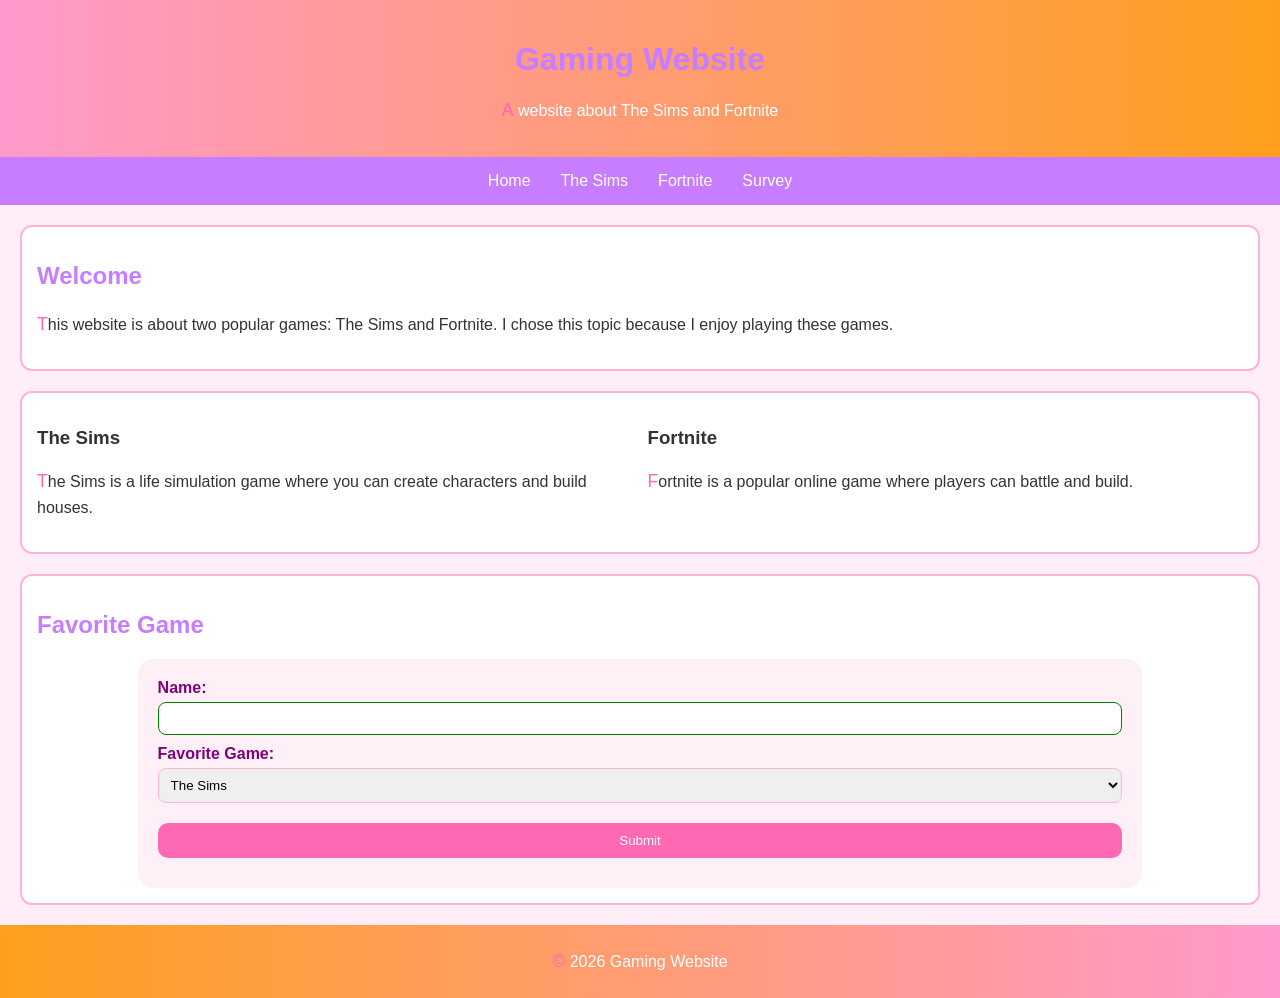
<file: index.html>
<!DOCTYPE html>
<html lang="en">
<head>
   <!-- Metadata of the document -->
   <meta charset="UTF-8">
   <meta name="viewport" content="width=device-width, initial-scale=1.0">
   <title>Gaming Website Home</title>

   <!-- Link to CSS files -->
   <link rel="stylesheet" href="styles.css">
   <link rel="stylesheet" href="layout.css">
</head>

<body>

   <header>
      <h1>Gaming Website</h1>
      <p>A website about The Sims and Fortnite</p>
   </header>

   <!-- Navigation list with hypertext links -->
  <nav>
    <ul>
        <li><a href="index.html">Home</a></li>
        <li><a href="sims.html">The Sims</a></li>
        <li><a href="fortnite.html">Fortnite</a></li>
        <li><a href="contact.html">Survey</a></li>
    </ul>
</nav>
   <main>

      <!-- Sectioning and grouping elements -->
      <section>
         <h2>Welcome</h2>
         <p>This website is about two popular games: The Sims and Fortnite. I chose this topic because I enjoy playing these games.</p>
      </section>

      <!-- Grid layout -->
      <section class="game-grid">
         <article>
            <h3>The Sims</h3>
            <p>The Sims is a life simulation game where you can create characters and build houses.</p>
         </article>

         <article>
            <h3>Fortnite</h3>
            <p>Fortnite is a popular online game where players can battle and build.</p>
         </article>
      </section>

      <!-- Form element -->
      <section>
         <h2>Favorite Game</h2>
         <form>
            <label for="name">Name:</label>
            <input type="text" id="name" name="name">

            <label for="game">Favorite Game:</label>
            <select id="game" name="game">
               <option>The Sims</option>
               <option>Fortnite</option>
            </select>

            <input type="submit" value="Submit">
         </form>
      </section>

   </main>

   <footer>
      <!-- Character reference -->
      <p>&copy; 2026 Gaming Website</p>
   </footer>

</body>
</html>
</file>
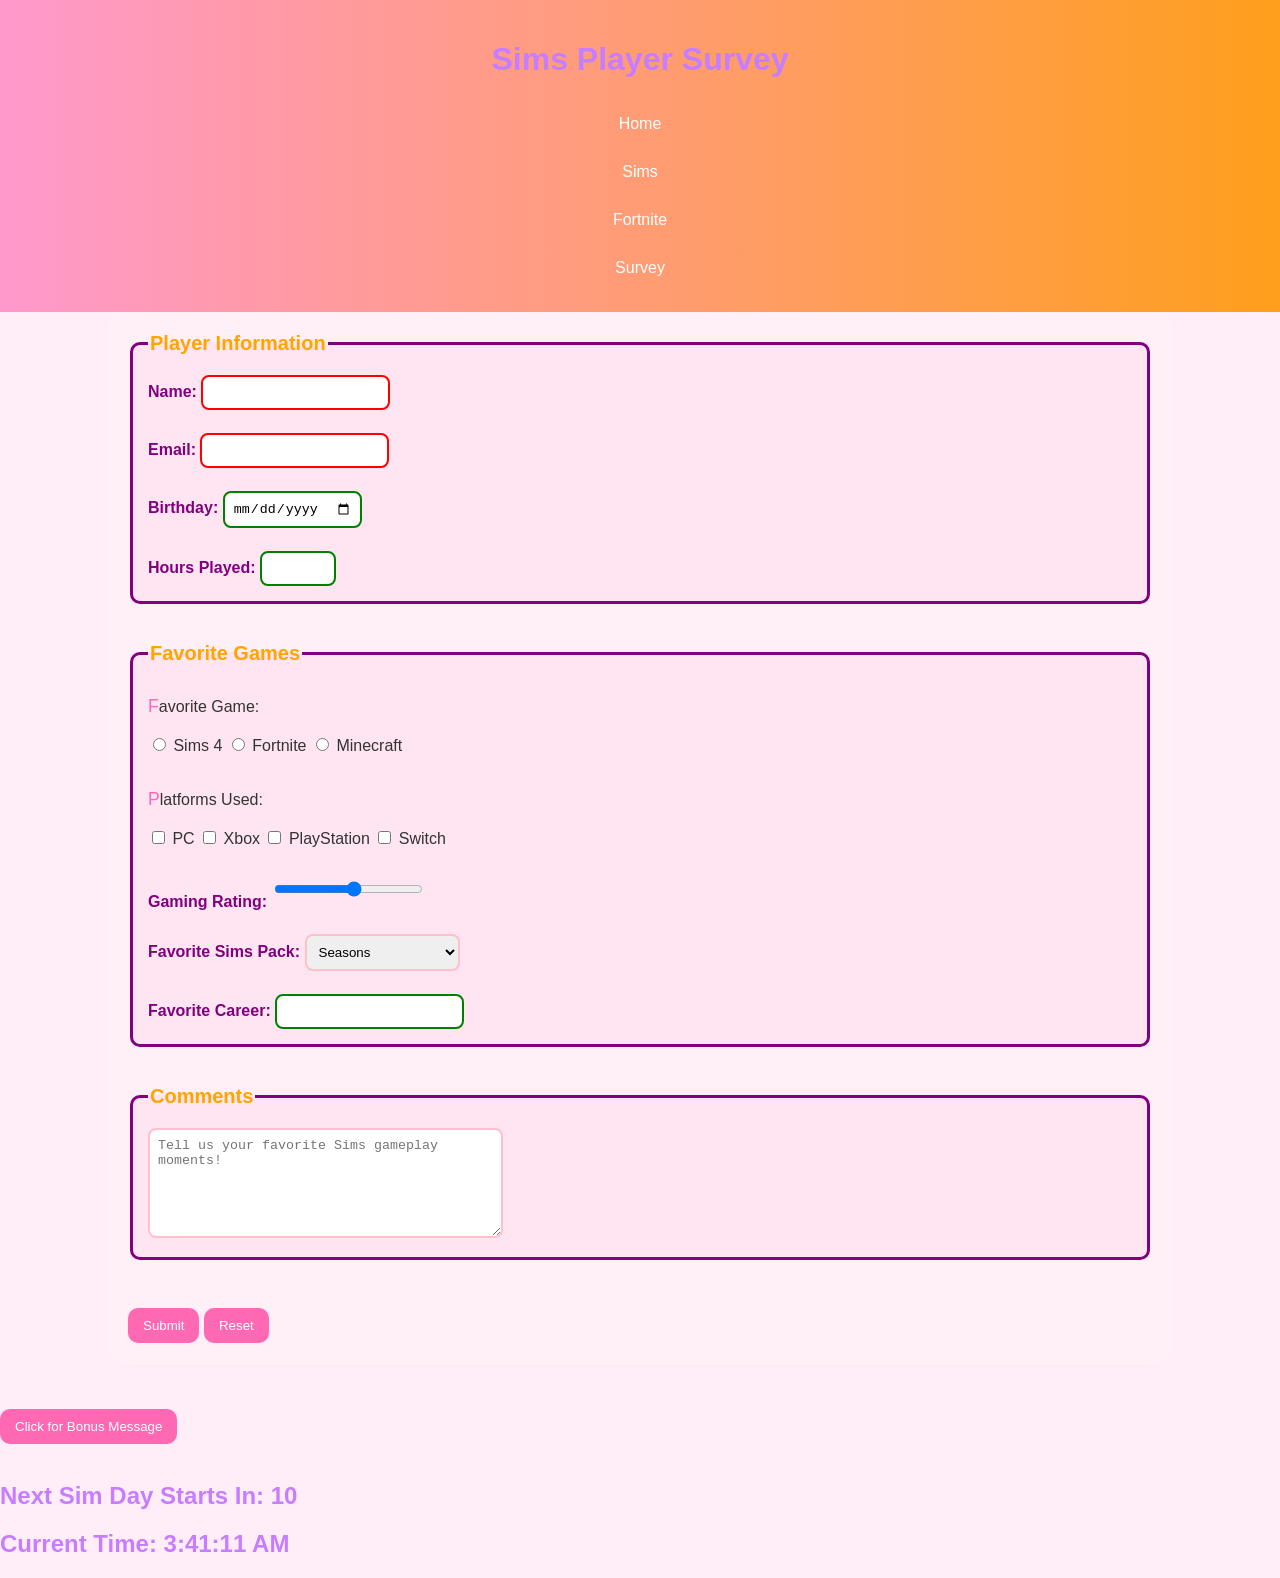
<file: contact.html>
<!DOCTYPE html>
<html lang="en">

<head>
    <meta charset="UTF-8">

    <!-- Required Element: Mobile Viewport -->
    <meta name="viewport" content="width=device-width, initial-scale=1.0">

    <title>Sims Player Survey</title>

    <link rel="stylesheet" href="styles.css">

    <!-- Tutorial 9 Requirement: JavaScript File -->
    <script src="script.js" defer></script>
</head>

<body>

    <header>
        <h1>Sims Player Survey</h1>

        <nav>
            <a href="index.html">Home</a>
            <a href="sims.html">Sims</a>
            <a href="fortnite.html">Fortnite</a>
            <a href="contact.html">Survey</a>
        </nav>
    </header>

    <main>

        <!-- Required Element: Multiple Fieldsets -->
        <form>

            <fieldset>
                <legend>Player Information</legend>

                <!-- Required Element: Text Input -->
                <label for="name">Name:</label>
                <input type="text" id="name" required minlength="3">

                <br><br>

                <!-- Required Element: Email Input -->
                <label for="email">Email:</label>
                <input type="email" id="email" required>

                <br><br>

                <!-- Required Element: Date Input -->
                <label for="birthday">Birthday:</label>
                <input type="date" id="birthday">

                <br><br>

                <!-- Required Element: Spinner -->
                <label for="hours">Hours Played:</label>
                <input type="number" id="hours" min="1" max="1000">

            </fieldset>

            <br>

            <fieldset>
                <legend>Favorite Games</legend>

                <!-- Required Element: Radio Buttons -->
                <p>Favorite Game:</p>

                <input type="radio" name="game"> Sims 4
                <input type="radio" name="game"> Fortnite
                <input type="radio" name="game"> Minecraft

                <br><br>

                <!-- Required Element: Checkboxes -->
                <p>Platforms Used:</p>

                <input type="checkbox"> PC
                <input type="checkbox"> Xbox
                <input type="checkbox"> PlayStation
                <input type="checkbox"> Switch

                <br><br>

                <!-- Required Element: Range Slider -->
                <label for="rating">Gaming Rating:</label>
                <input type="range" id="rating" min="1" max="10">

                <br><br>

                <!-- Required Element: Selection List -->
                <label for="packs">Favorite Sims Pack:</label>

                <select id="packs">
                    <option>Seasons</option>
                    <option>Cats and Dogs</option>
                    <option>Discover University</option>
                    <option>City Living</option>
                </select>

                <br><br>

                <!-- Required Element: Datalist -->
                <label for="career">Favorite Career:</label>

                <input list="careers" id="career">

                <datalist id="careers">
                    <option value="Doctor">
                    <option value="Chef">
                    <option value="Artist">
                    <option value="Scientist">
                </datalist>

            </fieldset>

            <br>

            <fieldset>

                <!-- Required Element: Text Area -->
                <legend>Comments</legend>

                <textarea rows="6" cols="40"
                    placeholder="Tell us your favorite Sims gameplay moments!"></textarea>

            </fieldset>

            <br>

            <!-- Required Element: Submit Button -->
            <input type="submit" value="Submit">

            <!-- Required Element: Reset Button -->
            <input type="reset" value="Reset">

        </form>

        <br><br>

        <!-- Tutorial 9 Requirement: Alert -->
        <button onclick="showAlert()">Click for Bonus Message</button>

        <br><br>

        <!-- Tutorial 9 Requirement: Countdown -->
        <h2 id="countdown"></h2>

        <!-- Tutorial 9 Requirement: Current Time -->
        <h2 id="time"></h2>

    </main>

</body>

</html>
</file>
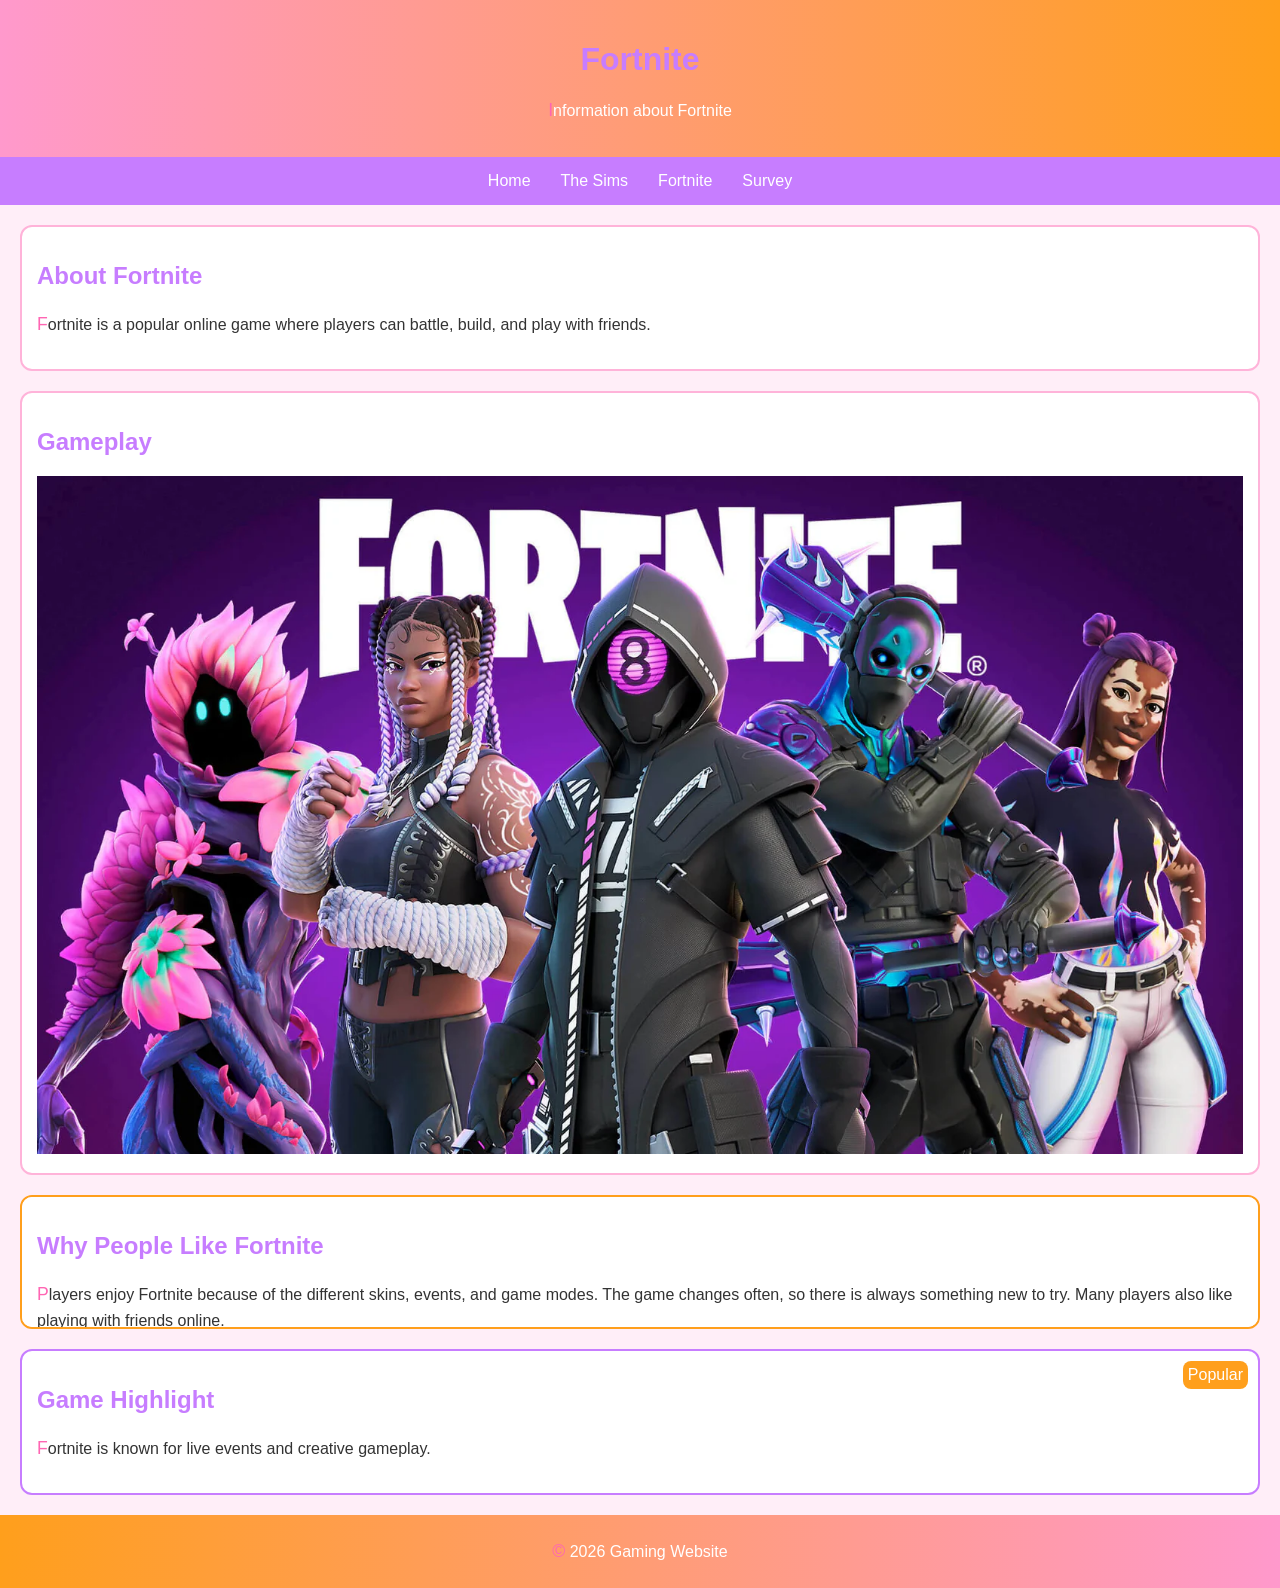
<file: fortnite.html>
<!DOCTYPE html>
<html lang="en">
<head>
   <!-- Metadata of the document -->
   <meta charset="UTF-8">
   <meta name="viewport" content="width=device-width, initial-scale=1.0">
   <title>Fortnite</title>

   <!-- Link to CSS files -->
   <link rel="stylesheet" href="styles.css">
   <link rel="stylesheet" href="layout.css">
</head>

<body>

   <header>
      <h1>Fortnite</h1>
      <p>Information about Fortnite</p>
   </header>

   <!-- Navigation list with hypertext links -->
   <nav>
    <ul>
        <li><a href="index.html">Home</a></li>
        <li><a href="sims.html">The Sims</a></li>
        <li><a href="fortnite.html">Fortnite</a></li>
        <li><a href="contact.html">Survey</a></li>
    </ul>
</nav>
   <main>

      <!-- Sectioning and grouping elements -->
      <section>
         <h2>About Fortnite</h2>
         <p>Fortnite is a popular online game where players can battle, build, and play with friends.</p>
      </section>

      <!-- Inline image -->
      <section>
         <h2>Gameplay</h2>
         <img src="images/fortnite.jpg" alt="Fortnite gameplay">
      </section>

      <!-- Overflow -->
      <section class="overflow-box">
         <h2>Why People Like Fortnite</h2>
         <p>Players enjoy Fortnite because of the different skins, events, and game modes. The game changes often, so there is always something new to try. Many players also like playing with friends online.</p>
      </section>

      <!-- Relative and absolute positioning -->
      <section class="position-box">
         <h2>Game Highlight</h2>
         <p>Fortnite is known for live events and creative gameplay.</p>
         <span class="badge">Popular</span>
      </section>

   </main>

   <footer>
      <!-- Character reference -->
      <p>&copy; 2026 Gaming Website</p>
   </footer>

</body>
</html>
</file>
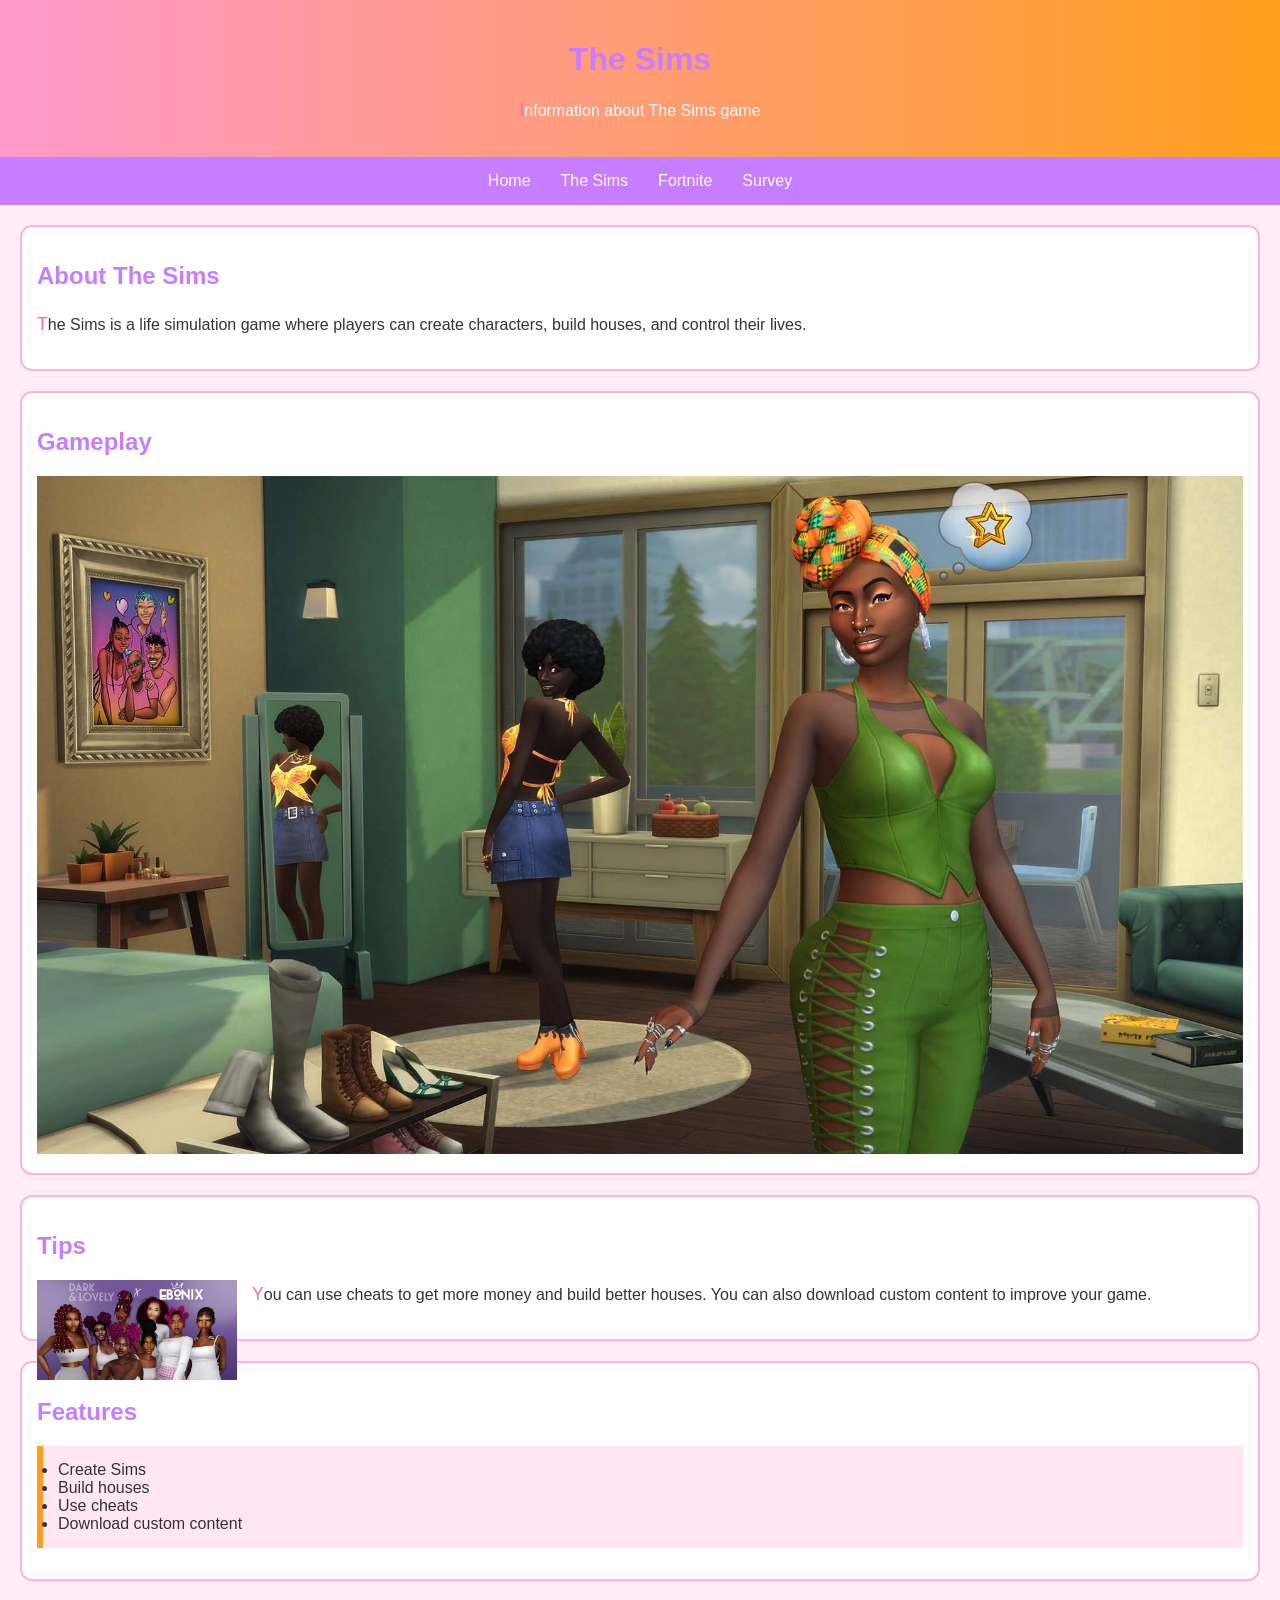
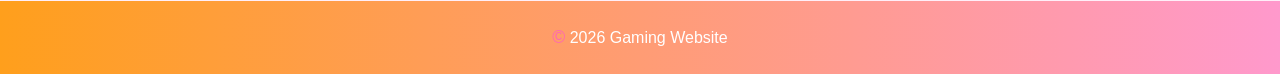
<file: sims.html>
<!DOCTYPE html>
<html lang="en">
<head>
   <!-- Metadata of the document -->
   <meta charset="UTF-8">
   <meta name="viewport" content="width=device-width, initial-scale=1.0">
   <title>The Sims</title>

   <!-- Link to CSS files -->
   <link rel="stylesheet" href="styles.css">
   <link rel="stylesheet" href="layout.css">
</head>

<body>

   <header>
      <h1>The Sims</h1>
      <p>Information about The Sims game</p>
   </header>

   <!-- Navigation list with hypertext links -->
   <nav>
    <ul>
        <li><a href="index.html">Home</a></li>
        <li><a href="sims.html">The Sims</a></li>
        <li><a href="fortnite.html">Fortnite</a></li>
        <li><a href="contact.html">Survey</a></li>
    </ul>
</nav>
   <main>

      <!-- Sectioning and grouping elements -->
      <section>
         <h2>About The Sims</h2>
         <p>The Sims is a life simulation game where players can create characters, build houses, and control their lives.</p>
      </section>

      <!-- Inline image -->
      <section>
         <h2>Gameplay</h2>
         <img src="images/sims.jpg" alt="Sims gameplay">
      </section>

      <!-- Floating layout -->
      <section>
         <h2>Tips</h2>
         <img src="images/sims2.jpg" alt="Sims house" class="float-img">
         <p>You can use cheats to get more money and build better houses. You can also download custom content to improve your game.</p>
      </section>

      <!-- Formatted list -->
      <section>
         <h2>Features</h2>
         <ul class="game-list">
            <li>Create Sims</li>
            <li>Build houses</li>
            <li>Use cheats</li>
            <li>Download custom content</li>
         </ul>
      </section>

   </main>

   <footer>
      <!-- Character reference -->
      <p>&copy; 2026 Gaming Website</p>
   </footer>

</body>
</html>
</file>
<file: styles.css>
/* Format background and text */
body {
   background-color: #fff7fb;
   color: #333;
   font-family: "Segoe UI", "Comic Sans MS", cursive;
   margin: 0;
}

/* Header */
header {
   background: linear-gradient(to right, #ff99cc, #ff9f1c);
   color: white;
   text-align: center;
   padding: 20px;
}

/* Navigation */
nav ul {
   list-style-type: none;
   margin: 0;
   padding: 0;
   background-color: #c77dff;
   display: flex;
   justify-content: center;
}

nav li {
   margin: 0;
}

nav a {
   color: white;
   text-decoration: none;
   padding: 15px;
   display: block;
}

/* Pseudo class */
nav a:hover {
   background-color: #ff9f1c;
}

/* Headings */
h1, h2 {
   color: #c77dff;
}

/* Lists */
.game-list {
   background-color: #ffe6f2;
   padding: 15px;
   border-left: 6px solid #ff9f1c;
}

/* Images */
img {
   max-width: 100%;
}

/* Footer */
footer {
   background: linear-gradient(to right, #ff9f1c, #ff99cc);
   color: white;
   text-align: center;
   padding: 10px;
}

/* Pseudo element */
p::first-letter {
   color: #ff66b3;
   font-size: 1.1em;
}

/* Contextual selector */
section p {
   line-height: 1.6;
}

/* Attribute selector */
input[type="submit"] {
   background-color: #c77dff;
   color: white;
   padding: 10px;
   border: none;
}
form {
    background-color: #fff0f7;
    padding: 20px;
    border-radius: 15px;
    width: 80%;
    margin: auto;
}

fieldset {
    border: 3px solid purple;
    border-radius: 10px;
    margin-bottom: 20px;
    padding: 15px;
    background-color: #ffe4f2;
}

legend {
    color: orange;
    font-weight: bold;
    font-size: 20px;
}

label {
    color: purple;
    font-weight: bold;
}

input,
select,
textarea {
    padding: 8px;
    border-radius: 8px;
    border: 2px solid pink;
    margin-top: 5px;
}

input:focus,
select:focus,
textarea:focus {
    background-color: #fff5cc;
    border-color: orange;
}

input:valid {
    border-color: green;
}

input:invalid {
    border-color: red;
}

button,
input[type="submit"],
input[type="reset"] {
    background-color: hotpink;
    color: white;
    border: none;
    padding: 10px 15px;
    border-radius: 10px;
    cursor: pointer;
    margin-top: 10px;
}

button:hover,
input[type="submit"]:hover,
input[type="reset"]:hover {
    background-color: orange;
}

body {
    background-color: #ffeef8;
    font-family: Arial, sans-serif;
}
</file>
<file: layout.css>
/* Block elements */
section {
   display: block;
   background-color: white;
   margin: 20px;
   padding: 15px;
   border: 2px solid #ffb3d9;
   border-radius: 12px;
}

/* Grid layout */
.game-grid {
   display: grid;
   grid-template-columns: 1fr 1fr;
   gap: 15px;
}

/* Floating layout */
.float-img {
   float: left;
   width: 200px;
   margin-right: 15px;
}

/* Overflow */
.overflow-box {
   height: 100px;
   overflow: auto;
   border-color: #ff9f1c;
}

/* Relative and absolute positioning */
.position-box {
   position: relative;
   border-color: #c77dff;
}

.badge {
   position: absolute;
   top: 10px;
   right: 10px;
   background-color: #ff9f1c;
   color: white;
   padding: 5px;
   border-radius: 8px;
}

/* Form layout */
form {
   display: flex;
   flex-direction: column;
}

input, select {
   margin-bottom: 10px;
   padding: 8px;
   border: 1px solid #ffb3d9;
}

/* Media query and flexbox for mobile */
@media screen and (max-width: 600px) {
   nav ul {
      flex-direction: column;
      text-align: center;
   }

   .game-grid {
      grid-template-columns: 1fr;
   }

   .float-img {
      float: none;
      width: 100%;
   }
}
</file>
